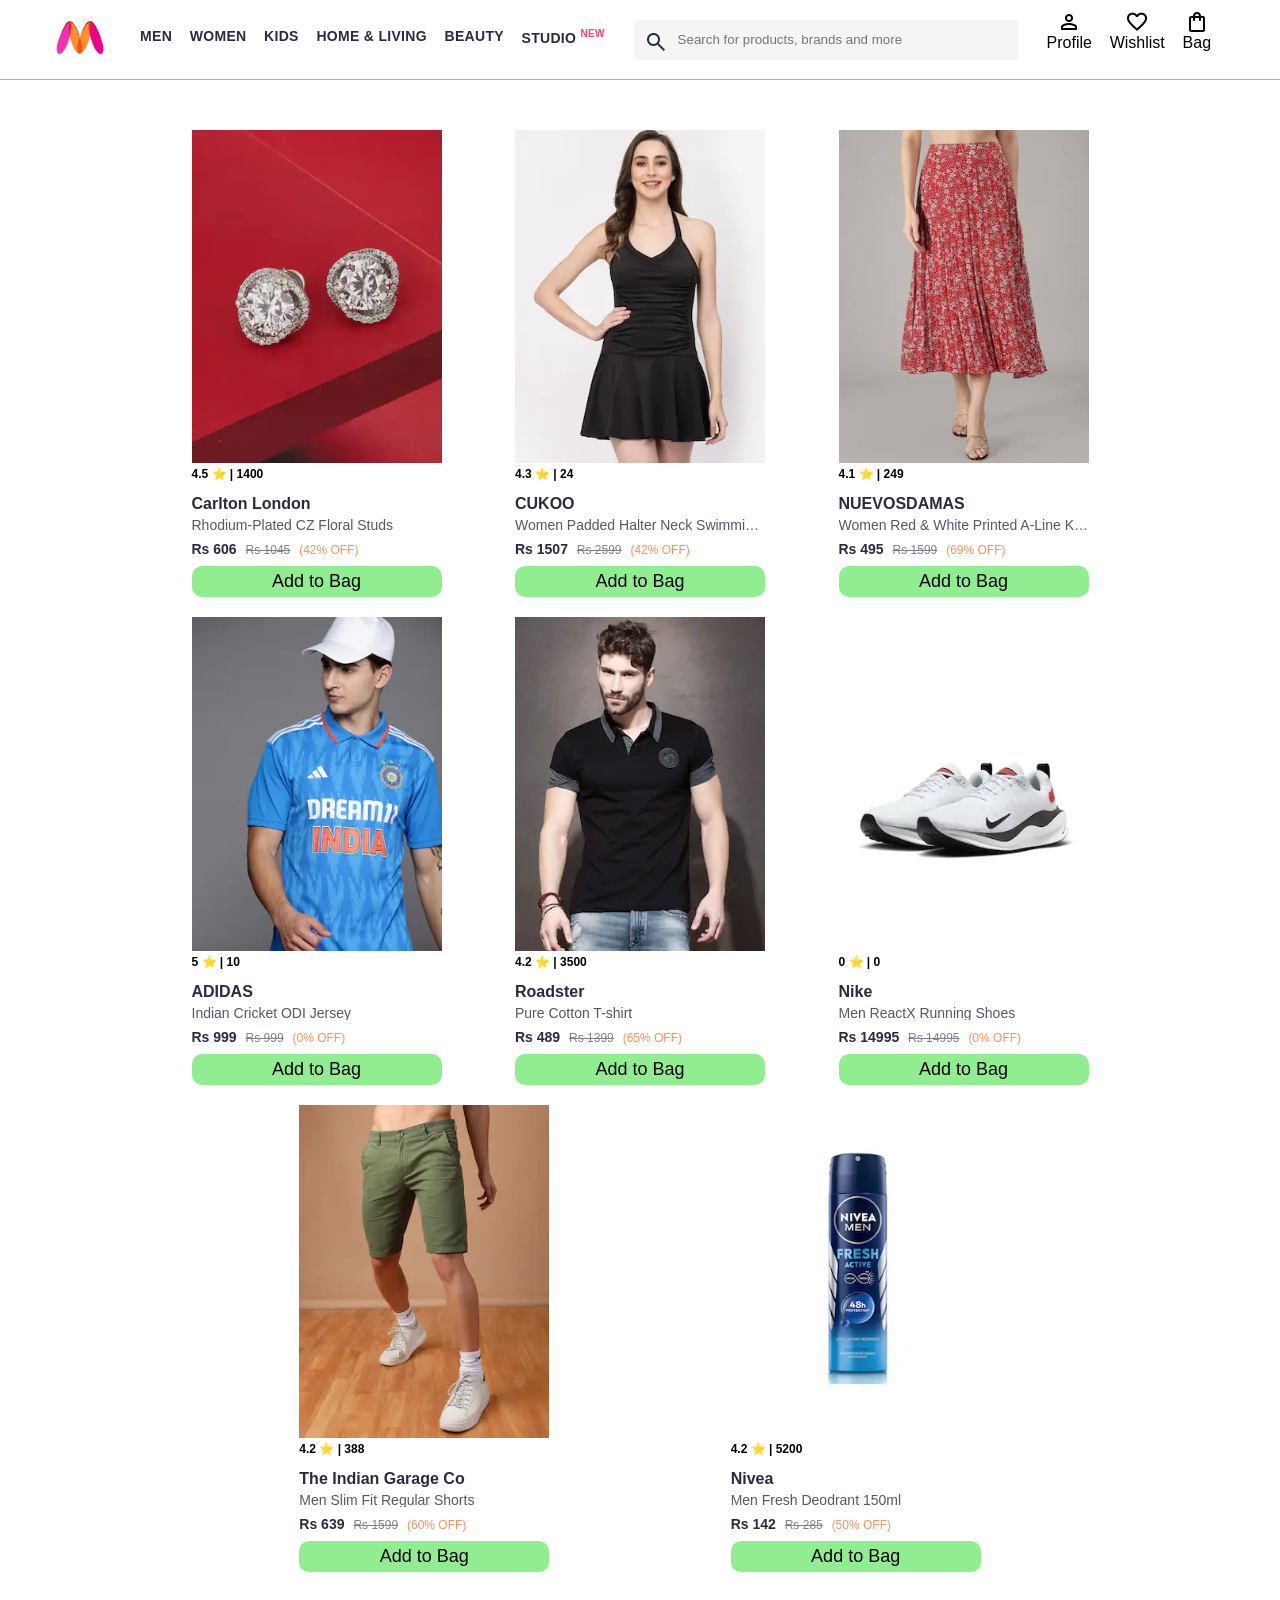
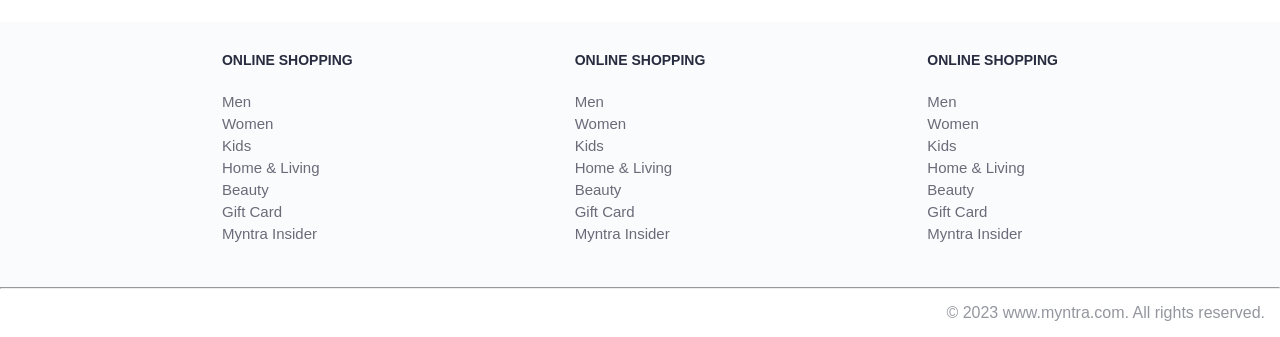
<file: index.html>
<!DOCTYPE html>
<html lang="en">
<head>
    <title>Myntra Functional Clone</title>
    <link rel="stylesheet" href="css/index.css">
    <link rel="stylesheet" href="https://fonts.googleapis.com/css2?family=Material+Symbols+Outlined:opsz,wght,FILL,GRAD@20..48,100..700,0..1,-50..200" />
</head>
<body>
    <header>
        <div class="logo_container">
            <a href="#"><img class="myntra_home" src="images/myntra_logo.webp" alt="Myntra Home"></a>
        </div>
        <nav class="nav_bar">
            <a href="#">Men</a>
            <a href="#">Women</a>
            <a href="#">Kids</a>
            <a href="#">Home & Living</a>
            <a href="#">Beauty</a>
            <a href="#">Studio <sup>New</sup></a>
        </nav>
        <div class="search_bar">
            <span class="material-symbols-outlined search_icon">search</span>
            <input class="search_input" placeholder="Search for products, brands and more">
        </div>
        <div class="action_bar">
            <div class="action_container">
                <span class="material-symbols-outlined action_icon">person</span>
                <span class="action_name">Profile</span>
            </div>

            <div class="action_container">
                <span class="material-symbols-outlined action_icon">favorite</span>
                <span class="action_name">Wishlist</span>
            </div>

            <a class="action_container" href="pages/bag.html">
                <span class="material-symbols-outlined action_icon">shopping_bag</span>
                <span class="action_name">Bag</span>
                <span class="bag-item-count">0</span>
            </a>
        </div>
    </header>
    <div class="hero-section"></div>
    <main>
        <div class="items-container">
        </div>
    </main>
    <footer>
        <div class="footer_container">
            <div class="footer_column">
                <h3>ONLINE SHOPPING</h3>

                <a href="#">Men</a>
                <a href="#">Women</a>
                <a href="#">Kids</a>
                <a href="#">Home & Living</a>
                <a href="#">Beauty</a>
                <a href="#">Gift Card</a>
                <a href="#">Myntra Insider</a>
            </div>

            <div class="footer_column">
                <h3>ONLINE SHOPPING</h3>

                <a href="#">Men</a>
                <a href="#">Women</a>
                <a href="#">Kids</a>
                <a href="#">Home & Living</a>
                <a href="#">Beauty</a>
                <a href="#">Gift Card</a>
                <a href="#">Myntra Insider</a>
            </div>

            <div class="footer_column">
                <h3>ONLINE SHOPPING</h3>

                <a href="#">Men</a>
                <a href="#">Women</a>
                <a href="#">Kids</a>
                <a href="#">Home & Living</a>
                <a href="#">Beauty</a>
                <a href="#">Gift Card</a>
                <a href="#">Myntra Insider</a>
            </div>
        </div>
        <hr>

        <div class="copyright">
            © 2023 www.myntra.com. All rights reserved.
        </div>
    </footer>
    <script src="data/items.js"></script>
    <script src="scripts/index.js"></script>
</body>
</html>
</file>
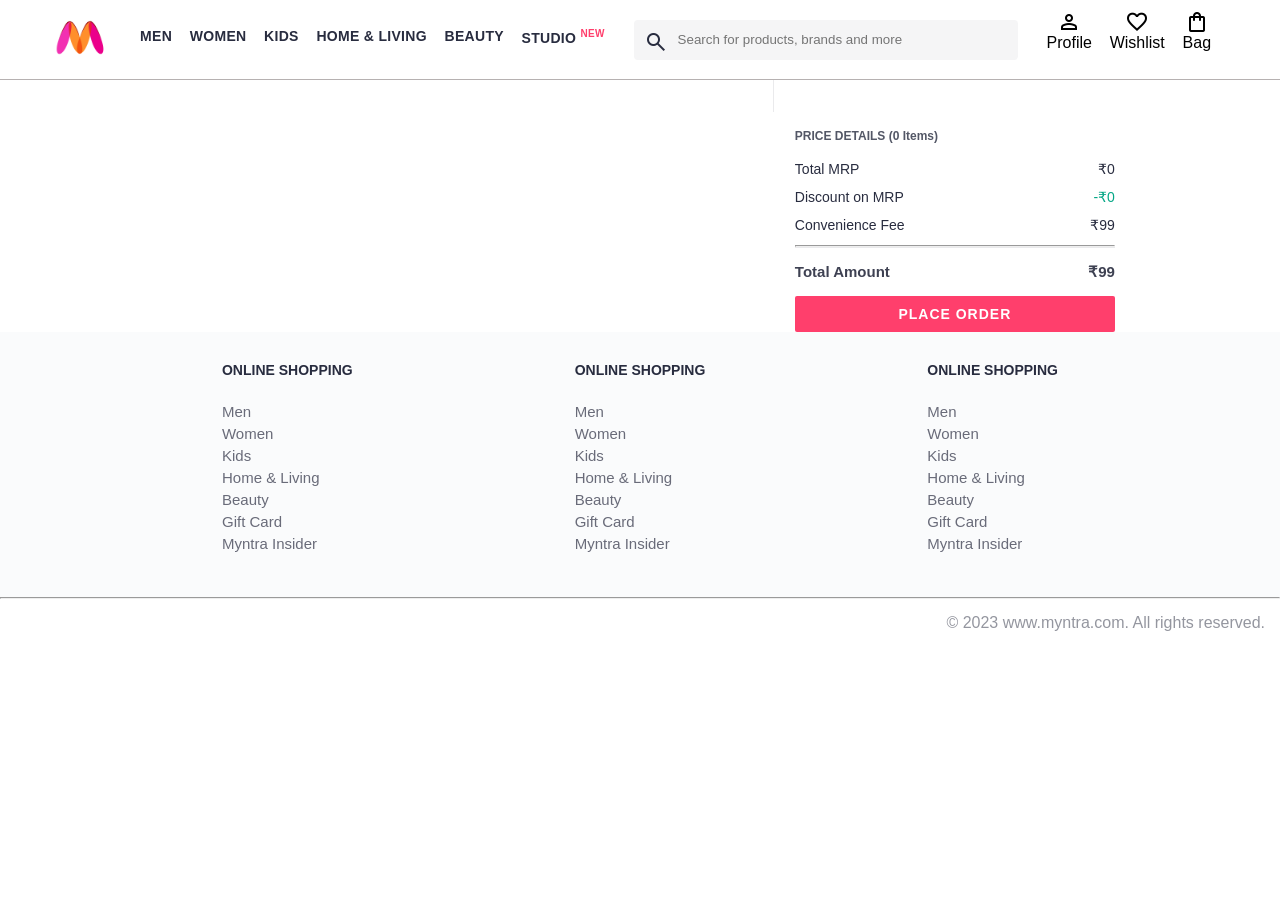
<file: pages/bag.html>
<!DOCTYPE html>
<html lang="en">
<head>
    <title>Myntra Clone</title>
    <link rel="stylesheet" href="../css/index.css">
    <link rel="stylesheet" href="../css/bag.css">
    <link rel="stylesheet" href="https://fonts.googleapis.com/css2?family=Material+Symbols+Outlined:opsz,wght,FILL,GRAD@20..48,100..700,0..1,-50..200" />
</head>
<body>
    <header>
        <div class="logo_container">
            <a href="#"><img class="myntra_home" src="../images/myntra_logo.webp" alt="Myntra Home"></a>
        </div>
        <nav class="nav_bar">
            <a href="#">Men</a>
            <a href="#">Women</a>
            <a href="#">Kids</a>
            <a href="#">Home & Living</a>
            <a href="#">Beauty</a>
            <a href="#">Studio <sup>New</sup></a>
        </nav>
        <div class="search_bar">
            <span class="material-symbols-outlined search_icon">search</span>
            <input class="search_input" placeholder="Search for products, brands and more">
        </div>
        <div class="action_bar">
            <div class="action_container">
                <span class="material-symbols-outlined action_icon">person</span>
                <span class="action_name">Profile</span>
            </div>

            <div class="action_container">
                <span class="material-symbols-outlined action_icon">favorite</span>
                <span class="action_name">Wishlist</span>
            </div>

            <div class="action_container">
                <span class="material-symbols-outlined action_icon">shopping_bag</span>
                <span class="action_name">Bag</span>
                <span class="bag-item-count">0</span>
            </div>
        </div>
    </header>
    <main>
      <div class="bag-page">
        <div class="bag-items-container">
        </div>
        <div class="bag-summary">
        </div>

      </div>
    </main>
    <footer>
        <div class="footer_container">
            <div class="footer_column">
                <h3>ONLINE SHOPPING</h3>

                <a href="#">Men</a>
                <a href="#">Women</a>
                <a href="#">Kids</a>
                <a href="#">Home & Living</a>
                <a href="#">Beauty</a>
                <a href="#">Gift Card</a>
                <a href="#">Myntra Insider</a>
            </div>

            <div class="footer_column">
                <h3>ONLINE SHOPPING</h3>

                <a href="#">Men</a>
                <a href="#">Women</a>
                <a href="#">Kids</a>
                <a href="#">Home & Living</a>
                <a href="#">Beauty</a>
                <a href="#">Gift Card</a>
                <a href="#">Myntra Insider</a>
            </div>

            <div class="footer_column">
                <h3>ONLINE SHOPPING</h3>

                <a href="#">Men</a>
                <a href="#">Women</a>
                <a href="#">Kids</a>
                <a href="#">Home & Living</a>
                <a href="#">Beauty</a>
                <a href="#">Gift Card</a>
                <a href="#">Myntra Insider</a>
            </div>
        </div>
        <hr>

        <div class="copyright">
            © 2023 www.myntra.com. All rights reserved.
        </div>
    </footer>
    <script src="../data/items.js"></script>
    <script src="../scripts/index.js"></script>
    <script src="../scripts/bag.js"></script>
</body>
</html>
</file>
<file: css/index.css>
/***************** Item Page CSS **************************/

* {
    margin: 0;
    padding: 0;
    font-family: Assistant,-apple-system,BlinkMacSystemFont,Segoe UI,Roboto,Helvetica,Arial,sans-serif;
    box-sizing: border-box;
}
header {
    display: flex;
    background-color: #ffffff;
    height: 80px;
    justify-content: space-between;
    align-items: center;
    border-bottom: 1px solid #b6b1b1;
}
.myntra_home {
    height: 45px;
}
.logo_container {
    margin-left: 4%;
}
.action_bar {
    margin-right: 4%;
}
.nav_bar {
    display: flex;
    min-width: 500px;
    justify-content: space-evenly;
}
.nav_bar a {
    font-size: 14px;
    letter-spacing: .3px;
    color: #282c3f;
    font-weight: 700;
    text-transform: uppercase;
    text-decoration: none;
    padding: 28px 0;
    border-bottom: 5px solid #ffffff;
}
.nav_bar a:hover {
    border-bottom: 4px solid #f54e77;
}

.nav_bar a sup {
    color: #ff3f6c;
    font-size: 10px;
}

.search_bar {
    height: 40px;
    min-width: 200px;
    width: 30%;
    display: flex;
    align-items: center;
}
.search_icon {
    box-sizing: content-box;
    height: 20px;
    padding: 10px;

    background-color: #f5f5f6;
    color: #282c3f;
    font-weight: 300;
    border-radius: 4px 0 0 4px;
}
.search_input {
    color: #696e79;
    background-color: #f5f5f6;
    flex-grow: 1;
    height: 40px;
    border: 0;
    border-radius: 0 4px 4px 0;
}

.action_bar {
    display: flex;
    min-width: 200px;
    justify-content: space-evenly;
}

.action_container {
    display: flex;
    flex-direction: column;
    align-items: center;
}

/* Main section */
.banner_container {
    margin: 40px 0;
}
.banner_image {
    width: 100%;
}

/* hero section */
.hero-section{
    background-image: url("/images/hero.png");
}

.category_heading {
    text-transform: uppercase;
    color: #3e4152;
    letter-spacing: .15em;
    font-size: 1.8em;
    margin: 50px 0 10px 30px;
    max-height: 5em;
    font-weight: 700;
}

.category-items, .items-container {
    width: 80%;
    margin: 50px 10%;
    display: flex;
    flex-wrap: wrap;
    justify-content: space-evenly;
}

.sale_item {
    width: 250px;
}

.footer_container {
    padding: 30px 0px 40px 0px;
    background: #FAFBFC;
    display: flex;
    justify-content: space-evenly;
}

.footer_column {
    display: flex;
    flex-direction: column;
}

.footer_column h3 {
    color: #282c3f;
    font-size: 14px;
    margin-bottom: 25px;
}

.footer_column a {
    color: #696b79;
    font-size: 15px;
    text-decoration: none;
    padding-bottom: 5px;
}

.copyright {
    color: #94969f;
    text-align: end;
    padding: 15px;
}

.items-container {
    width: 80%;
    margin: 40px 10%;
}
.item-container {
    width: 250px;
    margin: 10px;
}
.item-image {
    width: 100%;
}
.rating {
    font-size: 12px;
    font-weight: 700;
}
.company-name {
    margin-top: 15px;
    font-size: 16px;
    font-weight: 700;
    line-height: 1;
    color: #282c3f;
    margin-bottom: 6px;
    overflow: hidden;
    text-overflow: ellipsis;
    white-space: nowrap;
}
.item-name {
    color: #535766;
    font-size: 14px;
    line-height: 1;
    margin-bottom: 0;
    margin-top: 0;
    overflow: hidden;
    text-overflow: ellipsis;
    white-space: nowrap;
    font-weight: 400;
    display: block;
}
.price {
    margin-top: 10px;
    font-size: 14px;
    line-height: 15px;
    color: #282c3f;
    white-space: nowrap;
}
.current-price {
    font-size: 14px;
    font-weight: 700;
    color: #282c3f;
}
.original-price {
    text-decoration: line-through;
    color: #7e818c;
    font-weight: 400;
    margin-left: 5px;
    font-size: 12px;
}
.discount {
    color: #ff905a;
    font-weight: 400;
    font-size: 12px;
    margin-left: 5px;
}
.btn-add-bag {
    margin-top: 8px;
    font-size: 18px;
    width: 100%;
    background-color: lightgreen;
    border: none;
    padding: 5px 15px;
    border-radius: 10px;
    cursor: pointer;
}
.bag-item-count {
    background-color: #f16565;
    white-space: nowrap;
    text-align: center;
    line-height: 18px;
    padding: 0 6px;
    height: 18px;
    position: relative;
    border-radius: 50%;
    font-size: 12px;
    color: #fff;
    left: 13px;
    top: -44px;
    font-weight: 700;
    cursor: pointer;
}
.action_container {
    text-decoration: none;
}
a.action_container:link {
    color:black;
}
</file>
<file: css/bag.css>
.bag-items-container {
  display: inline-block;
  width: 64%;
  padding-right: 20px;
  border-right: 1px solid #eaeaec;
  padding-top: 32px;
  color: #282c3f;
  font-size: 13px;
  line-height: 1.42857143;
}

.bag-page {
  width: 75%;
  margin-left: 12.5%;
}

.bag-summary {
  vertical-align: top;
  display: inline-block;
  width: 35%;
  padding: 24px 0 0 16px;
  color: #282c3f;
  font-size: 13px;
  line-height: 1.42857143;
}

.bag-details-container {
  margin-bottom: 16px;
}

.price-header {
  font-size: 12px;
  font-weight: 700;
  margin: 24px 0 16px;
  color: #535766;
}

.price-item {
  margin-bottom: 12px;
  line-height: 16px;
  font-size: 14px;
  color: #282c3f;
}

.price-item-value {
  float: right;
}

.priceDetail-base-discount {
  color: #03a685;
}

.price-footer {
  font-weight: 700;
  font-size: 15px;
  padding-top: 16px;
  border-top: 1px solid #eaeaec;
  color: #3e4152;
  line-height: 16px;
}

.btn-place-order {
  width: 100%;
  letter-spacing: 1px;
  font-size: 14px;
  font-weight: 600;
  border-radius: 2px;
  border-width: 0px;
  padding: 10px 16px;
  background-color: rgb(255, 63, 108);
  color: rgb(255, 255, 255);
  cursor: pointer;
}

.bag-item-container {
  margin-bottom: 8px;
  background: #fff;
  font-size: 14px;
  border: 1px solid #eaeaec;
  border-radius: 4px;
  position: relative;
  padding: 12px 12px 0;
}

.item-left-part {
  position: absolute;
  background: rgb(255, 242, 223);
  height: 148px;
  width: 111px;
}

.item-right-part {
  padding-left: 12px;
  position: relative;
  min-height: 148px;
  margin-left: 111px;
  margin-bottom: 12px;
}

.bag-item-img {
  width: 100%;
}

.return-period {
  display: inline-flex;
  font-size: 14px;
  padding-top: 8px;
}

.return-period-days {
  font-weight: 700;
  margin-right: 4px;
}

.delivery-details {
  margin-top: 5px;
  color: #282c3f;
  font-size: 12px;
  letter-spacing: -.1px;
  margin-bottom: 8px;
  line-height: 15px;
}

.delivery-details-days {
  color: #03a685;
}

.remove-from-cart {
  position: absolute;
  font-size: 25px;
  top: 10px;
  right: 18px;
  width: 14px;
  height: 14px;
  cursor: pointer;
}
</file>
